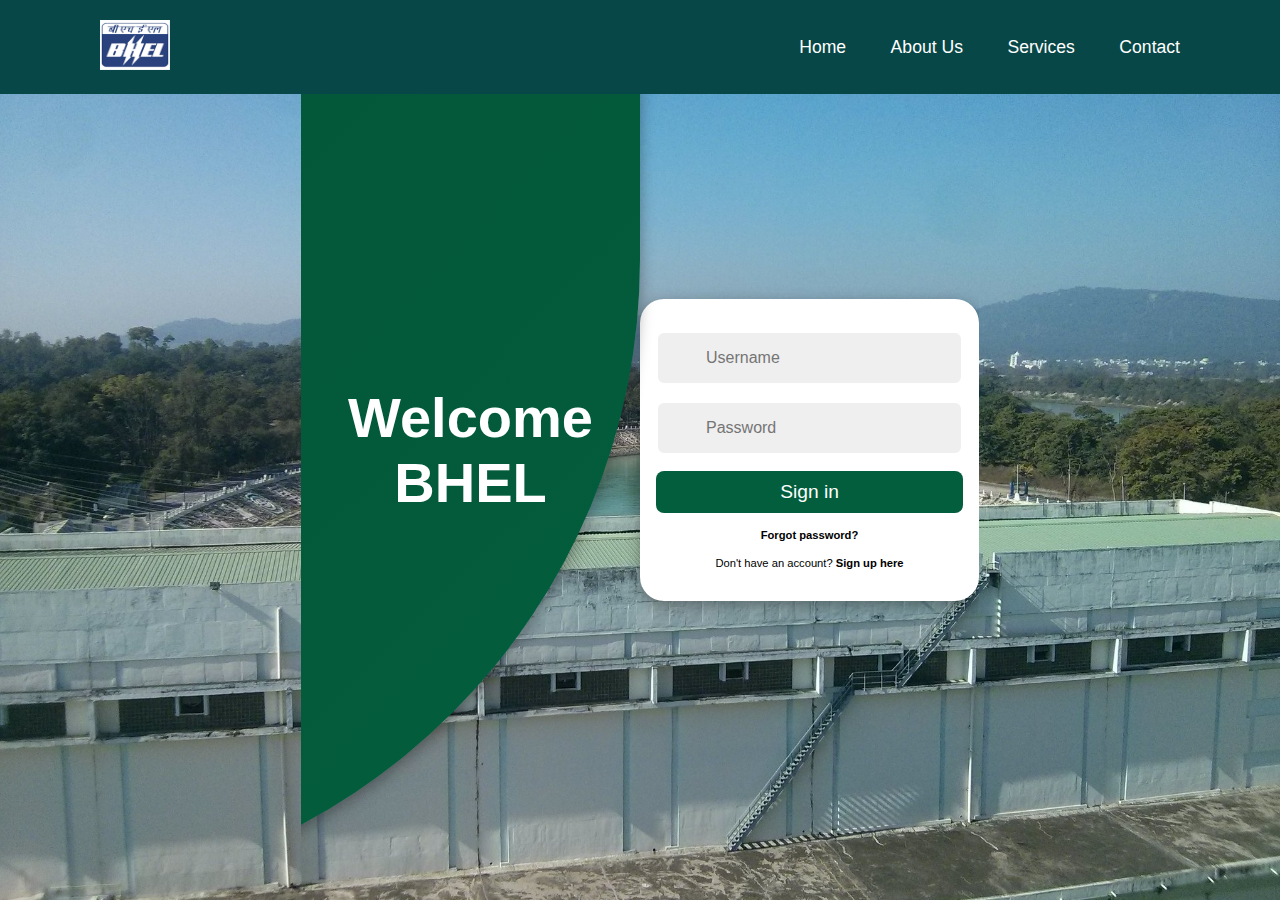
<file: index.html>
<!DOCTYPE html>
<html lang="en">
<head>
    <meta charset="UTF-8">
    <meta name="viewport" content="width=device-width, initial-scale=1.0">
    <title>Home page</title>
    <link rel="stylesheet" href="style.css">
</head>
<body>
	<div class="container">
		<header>
			<a class="navbar-brand" href="#">
				<img src="logo.png" alt="Logo" style="width:70px;" height="50px" class="rounded-pill">
			  </a>
			<nav class="navigation">
				<a href="index.html">Home</a>
				<a href="about.html">About Us</a>
				<a href="services.html">Services</a>
				<a href="contactus.html">Contact</a>
				</nav>
		</header>
	</div>

    <div id="container" class="container">
		<div class="row">

			<div class="col align-items-center flex-col sign-up">
				<div class="form-wrapper align-items-center">
				    <form action="register.php" method="post">
						<div class="form sign-up">
							<div class="input-group">
								<i class='bx bxs-user'></i>
								<input type="text" name="username" placeholder="Username">
							</div>
							<div class="input-group">
								<i class='bx bx-mail-send'></i>
								<input type="email" name="email" placeholder="Email">
							</div>
							<div class="input-group">
								<i class='bx bxs-lock-alt'></i>
								<input type="password" name="password" placeholder="Password">
							</div>
							<button type="submit" >
								Sign up
							</button>
							<p>
								<span>
									Already have an account?
								</span>
								<b onclick="toggle()" class="pointer">
									Sign in here
								</b>
							</p>
						</div>
					</div>
				</form>
			</div>

			<div class="col align-items-center flex-col sign-in">

				<div class="form-wrapper align-items-center">
				<form method="post" action="sign_in.php">
					<div class="form sign-in">
						<div class="input-group">
							<i class='bx bxs-user'></i>
							<input type="text" name="username" placeholder="Username">
						</div>
						<div class="input-group">
							<i class='bx bxs-lock-alt'></i>
							<input type="password" name="password" placeholder="Password">
						</div>
						<button>
							Sign in
						</button>
						<p>
							<b>
								Forgot password?
							</b>
						</p>
						<p>
							<span>
								Don't have an account?
							</span>
							<b onclick="toggle()" class="pointer">
								Sign up here
							</b>
						</p>
					</div>
				</form>
				</div>
				<div class="form-wrapper">

				</div>
			</div>
		</div>

		<div class="row content-row">
			<div class="col align-items-center flex-col">
				<div class="text sign-in">
					<h2>
						Welcome BHEL
					</h2>

				</div>
				<div class="img sign-in">

				</div>
			</div>
			<div class="col align-items-center flex-col">
				<div class="img sign-up">

				</div>
				<div class="text sign-up">
					<h2>
						Join with us
					</h2>

				</div>
			</div>
		</div>
	</div>

    <script src="index.js"></script>
</body>
</html>
</file>
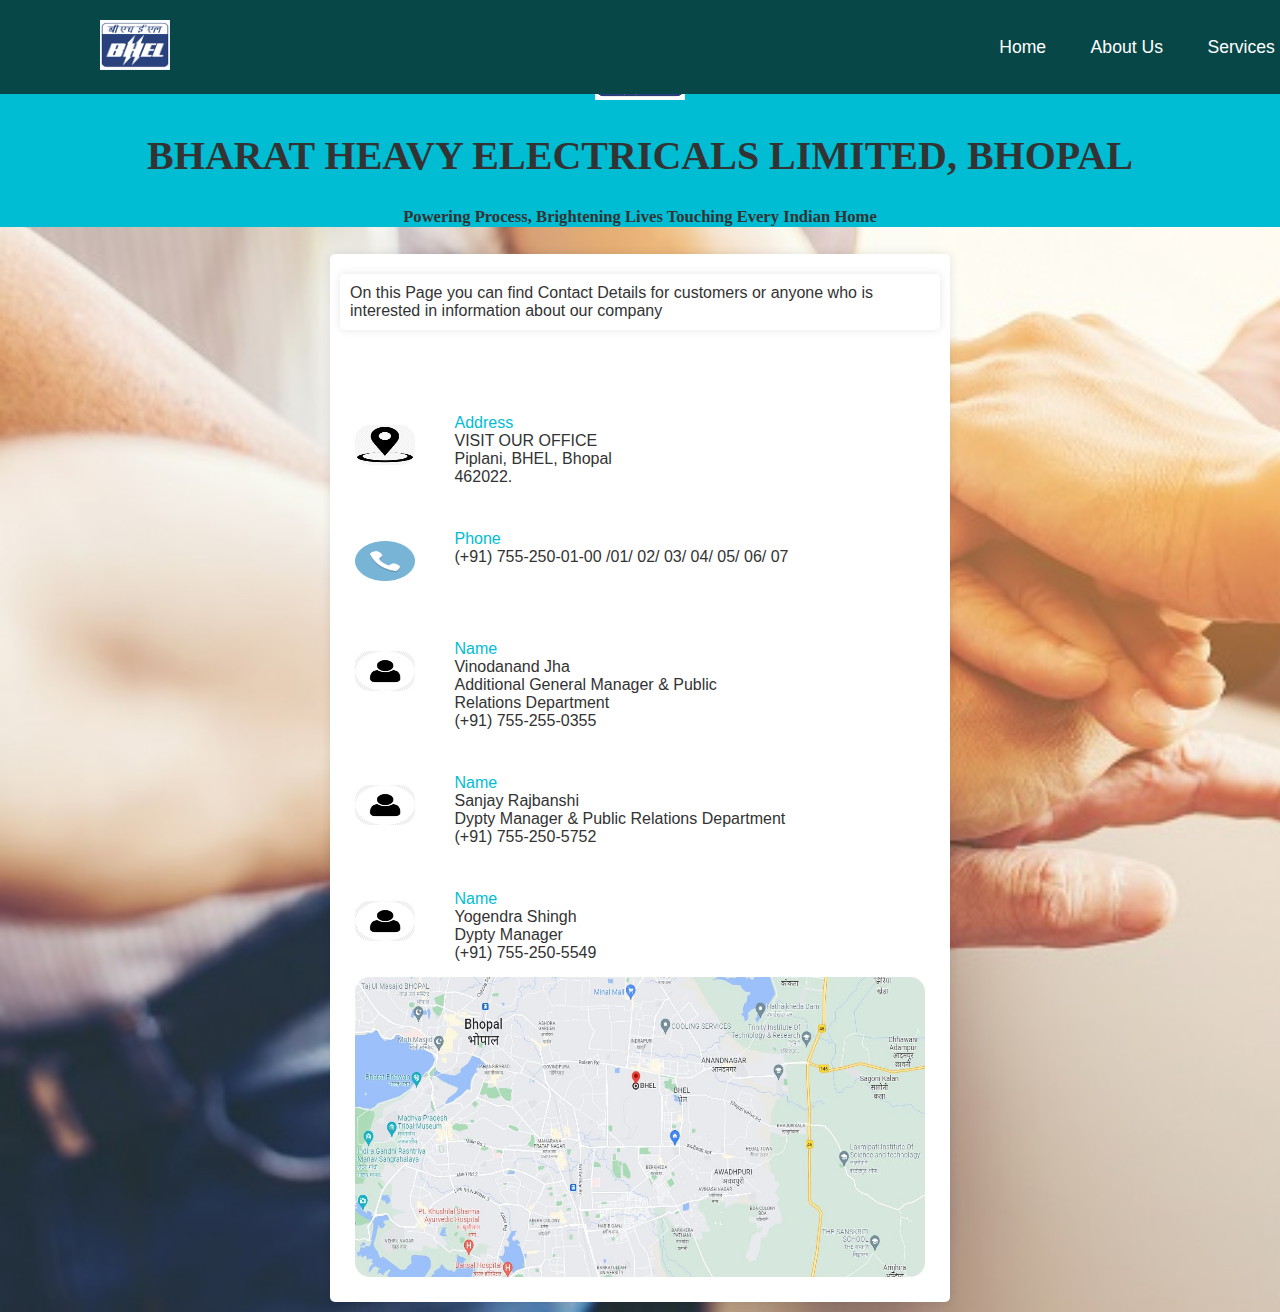
<file: contactus.html>
<!DOCTYPE html>
<html lang="en">
<head>
    <meta charset="UTF-8">
    <meta name="viewport" content="width=device-width, initial-scale=1.0">
    <title>Contact Us</title>
    <style>
        header {
            position: fixed;
            top: 0;
            left: 0;
            width: 100%;
            padding: 20px 100px;
            background: rgb(8, 71, 71);
            display: flex;
            justify-content: space-between;
            align-items: center;
            z-index: 99;
        }

        .navigation a {
            position: relative;
            font-size: 1.1em;
            color: #fff;
            text-decoration: none;
            font-weight: 500;
            margin-left: 40px;
        }

        .navigation a::after {
            content: '';
            position: absolute;
            left: 0;
            bottom: -6px;
            width: 100%;
            height: 3px;
            background:#fff;
            border-radius: 5px;
            transform-origin:right ;
            transform: scaleX(0);
            transition: transform .5s;
        }

        .navigation a:hover:after  {
            transform-origin: left;
            transform: scaleX(1);
        }
        .header {
            margin: 0;
            padding: 0;
            text-align: center;
            background-color: #01bdd4;
            font-size: 20px;
            font-family: 'Times New Roman', Times, serif;
        }
        .header .img {
            border-radius: 6px;
        }

        body {
            font-family: Arial, sans-serif;
            margin: 0;
            padding: 0;
            background-image: url(hand.jpg);
            background-repeat: no-repeat;
            background-size: cover;
            color: #333;
        }

        .container {
            max-width: 600px;
            margin: 10px auto;
            padding: 10px;
            background-color: #fff;
            border-radius: 5px;
            box-shadow: 0 0 10px rgba(0,0,0,0.1);
        }
        .content {
            display: flex;
            margin-top: 40px;
        }

        .icon {
            background-color: white;
            border-radius: 30px;
            padding: 15px;
            vertical-align: top;
        }

        .contact-info {
            display: inline-block;
            padding: 4px 20px 0px 20px;
        }

        .address-line {
            margin-top: 40px;
        }

        .col-1 {
            width: 530px;
        }

        .col-2 {
            flex: 1 1 auto;
            background-color: white;
        }

        .form-container {
            color: #000;
            padding: 30px;
        }

        .contact-info-title {
            color: #01bdd4;
        }

        .form-row {
            padding-bottom: 30px;
        }

        .form-field {
            width: 100%;
            border: none;
            border-bottom: 1px solid #000;
        }

    </style>
</head>
<body>
    <div class="container">
		<header>
			<a class="navbar-brand" href="#">
				<img src="logo.png" alt="Logo" style="width:70px;" height="50px" class="rounded-pill">
			  </a>
			<nav class="navigation">
				<a href="index.html">Home</a>
				<a href="about.html">About Us</a>
				<a href="services.html">Services</a>
				<a href="contactus.html">Contact</a>
				</nav>
		</header>
	</div>
    <div class="header">
        <img src="logo.png" class="small-profile.jpeg" height="60px" width="90px" alt="BHEL,BHOPAL">
        <h1>BHARAT HEAVY ELECTRICALS LIMITED, BHOPAL<h1>
        <h5>Powering Process, Brightening Lives Touching Every Indian Home <h5>
      </div>
    <div class="container">

           <div class="container">
               <div class="text-center">
                   <div>
                       On this Page you can find Contact Details for customers or anyone who is interested in information about our company</div>
                   </div>
               </div>
               <div class="content">
                   <div class="col-1">
                       <div class="address-line">
                           <img alt="location" src="address logo.png" height="40px" width="60px" class="icon">
                           <div class="contact-info">
                               <div class="contact-info-title">Address</div>
                               <div>VISIT OUR OFFICE</div>
                               <div>Piplani, BHEL, Bhopal</div>
                               <div> 462022.</div>
                           </div>
                       </div>
                       <div class="address-line">
                           <img alt="location" src="phone logo.png" height="40px" width="60px" class="icon">
                           <div class="contact-info">
                               <div class="contact-info-title">Phone</div>
                               <div>(+91) 755-250-01-00 /01/ 02/ 03/ 04/ 05/ 06/ 07 </div>
                           </div>
                       </div>
                       <div class="address-line">
                           <img alt="location" src="name.png" height="40px" width="60px" class="icon">
                           <div class="contact-info">
                               <div class="contact-info-title">Name</div>
                               <div>Vinodanand Jha</div>
                               <div>Additional General Manager & Public <br> Relations Department</div>
                               <div>(+91) 755-255-0355</div>
                           </div>
                       </div>
                       <div class="address-line">
                           <img alt="location" src="name.png" height="40px" width="60px" class="icon">
                           <div class="contact-info">
                               <div class="contact-info-title">Name</div>
                               <div>Sanjay Rajbanshi</div>
                               <div>Dypty Manager & Public Relations Department</div>
                               <div>(+91) 755-250-5752</div>
                           </div>
                       </div>
                       <div class="address-line">
                           <img alt="location" src="name.png" height="40px" width="60px" class="icon">
                           <div class="contact-info">
                               <div class="contact-info-title">Name</div>
                               <div>Yogendra Shingh</div>
                               <div>Dypty Manager</div>
                               <div>(+91) 755-250-5549</div>
                           </div>
                       </div>
                       <div>
                           <img alt="location" src="bhel_bhopal_location.jpg" height="300px" width="570px" class="icon">
                       </div>
                       </div>
                   </div>
               </div>
           </div>

    </div>
</body>
</html>
</file>
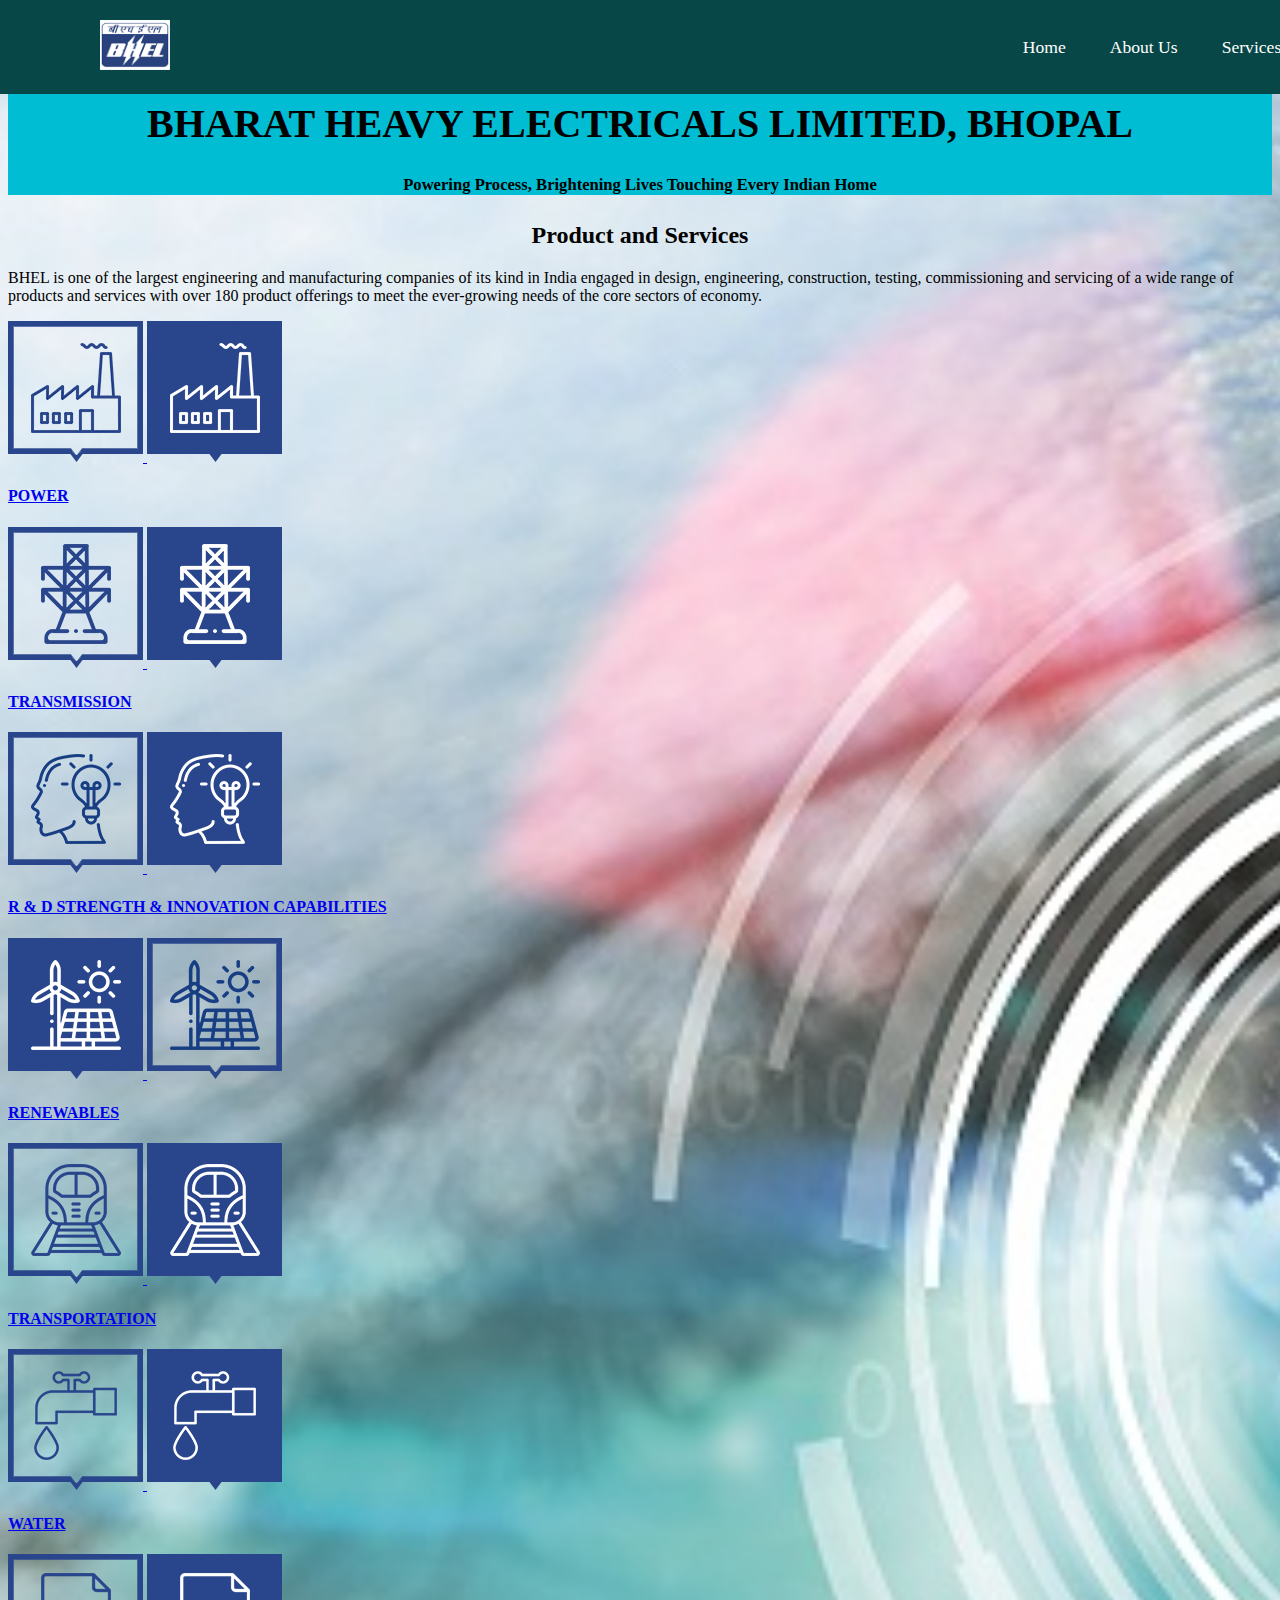
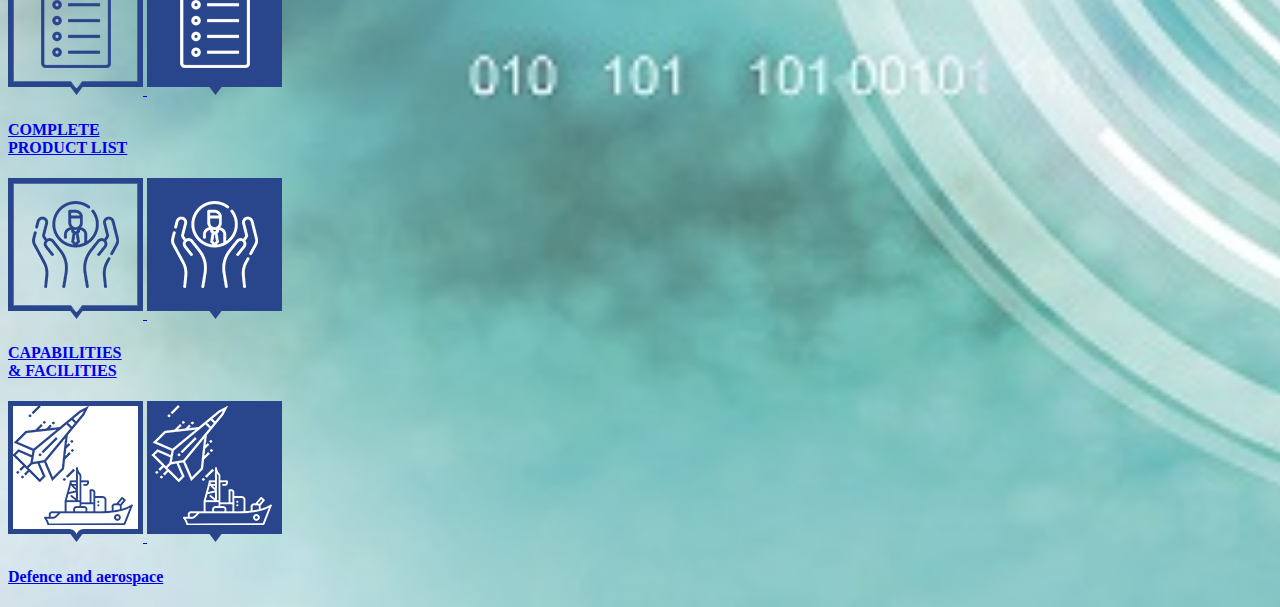
<file: services.html>
<!DOCTYPE html>
<html lang="en">
<head>
    <meta charset="UTF-8">
    <meta name="viewport" content="width=device-width, initial-scale=1.0">
    <link href="https://cdn.jsdelivr.net/npm/bootstrap@5.0.2/dist/css/bootstrap.min.css" rel="stylesheet"
    integrity="sha384-EVSTQN3/azprG1Anm3QDgpJLIm9Nao0Yz1ztcQTwFspd3yD65VohhpuuCOmLASjC" crossorigin="anonymous">
    <title>services</title>
    <style>
        header {
            position: fixed;
            top: 0;
            left: 0;
            width: 100%;
            padding: 20px 100px;
            background: rgb(8, 71, 71);
            display: flex;
            justify-content: space-between;
            align-items: center;
            z-index: 99;
        }

        .navigation a {
            position: relative;
            font-size: 1.1em;
            color: #fff;
            text-decoration: none;
            font-weight: 500;
            margin-left: 40px;
        }

        .navigation a::after {
            content: '';
            position: absolute;
            left: 0;
            bottom: -6px;
            width: 100%;
            height: 3px;
            background:#fff;
            border-radius: 5px;
            transform-origin:right ;
            transform: scaleX(0);
            transition: transform .5s;
        }

        .navigation a:hover:after  {
            transform-origin: left;
            transform: scaleX(1);
        }

        .header {
            margin: 0;
            padding: 0;
            text-align: center;
            background-color: #01bdd4;
            font-size: 20px;
            font-family: 'Times New Roman', Times, serif;
        }
        .header .img {
            border-radius: 6px;
        }

        body {
            background-image: url(vision.jpg);
            background-repeat: no-repeat;
            background-size: cover;
        }

    </style>
</head>
<body>
    <div class="container">
		<header>
			<a class="navbar-brand" href="#">
				<img src="logo.png" alt="Logo" style="width:70px;" height="50px" class="rounded-pill">
			  </a>
			<nav class="navigation">
				<a href="index.html">Home</a>
				<a href="about.html">About Us</a>
				<a href="services.html">Services</a>
				<a href="contactus.html">Contact</a>
				</nav>
		</header>
	</div>
    <div class="header">
        <img src="logo.png" class="small-profile.jpeg" height="60px" width="90px" alt="BHEL,BHOPAL">
        <h1>BHARAT HEAVY ELECTRICALS LIMITED, BHOPAL<h1>
        <h5>Powering Process, Brightening Lives Touching Every Indian Home <h5>
      </div>
    <div class="field field--name-body field--type-text-with-summary field--label-hidden field-item">
        <h2 align="center">Product and Services</h2>
        <p>BHEL is one of the largest engineering and manufacturing companies of its kind in India engaged in design, engineering, construction,
             testing, commissioning and servicing of a wide range of products and services with over 180 product offerings to meet
              the ever-growing needs of the core sectors of economy.</p>
        <section id="services">
            <div class="section-header">
                <div class="row">
                    <div class="col-lg-3 spr">
                        <div class="box boxfirst wow fadeInLeft">
                            <div class="icon home-first">
                            <a href="Power.pdf" class="local">
                                <img src="home-first.png" title="Power" alt="Image of Power" class="home-first">
                                <img src="home-first-blue.png" title="Power" alt="Image of Power" class="home-first-blue">
                            </a>
                            </div>
                            <h4 class="title"><a href="Power.pdf" class="local">POWER</a></h4>
                        </div>
                    </div>
                    <div class="col-lg-3 spr">
                        <div class="box  boxsecond wow fadeInRight">
                            <div class="icon">
                            <a href="Transmission.pdf" class="local">
                            <img src="home-second.png" title="transmission" alt="Image of transmission" class="home-second">
                            <img src="home-second-blue.png" title="transmission" alt="Image of transmission" class="home-second-blue">
                            </a></div>
                            <h4 class="title"><a href="Transmission.pdf" class="local">TRANSMISSION</a></h4>
                        </div>
                    </div>
                    <div class="col-lg-3 spr">
                        <div class="box  boxthird wow fadeInLeft" data-wow-delay="0.2s">
                            <div class="icon">
                            <a href="R&D.pdf" class="local">
                            <img src="home-third.png" title="R &amp; D STRENGTH &amp; INNOVATION CAPABILITIES" alt="Image
                            of R &amp; D STRENGTH &amp; INNOVATION CAPABILITIES" class="home-third">
                            <img src="home-third-blue.png" title="R &amp; D STRENGTH &amp; INNOVATION CAPABILITIES" alt="Image
                            of R &amp; D STRENGTH &amp; INNOVATION CAPABILITIES" class="home-third-blue">
                            </a></div>
                            <h4 class="title"><a href="R&D.pdf" class="local">R &amp; D STRENGTH &amp; INNOVATION CAPABILITIES</a></h4>
                        </div>
                    </div>
                    <div class="col-lg-3 spr">
                        <div class="box boxfour wow fadeInRight" data-wow-delay="0.2s">
                            <div class="icon">
                            <a href="renewables.pdf" class="local">
                                <img src="home-four-blue.png" title="renewables" alt="Image of renewables" class="home-four-blue">
                                <img src="home-four.png" title="renewables" alt="Image of renewables" class="home-four">
                            </a></div>
                            <h4 class="title"><a href="renewables.pdf" class="local">RENEWABLES</a></h4>
                        </div>
                    </div>
                    <div class="col-lg-3 spr">
                        <div class="box boxfive wow fadeInLeft">
                            <div class="icon">
                            <a href="Railway  Revised.pdf" class="local">
                            <img src="home-five.png" title="transportation" alt="Image of transportation" class="home-five">
                            <img src="home-five-blue.png" title="transportation" alt="Image of transportation" class="home-five-blue">
                            </a></div>
                            <h4 class="title"><a href="Railway  Revised.pdf" class="local">TRANSPORTATION</a></h4>
                        </div>
                    </div>
                    <div class="col-lg-3 spr">
                        <div class="box boxsix wow fadeInRight">
                            <div class="icon">
                            <a href="Water.pdf" class="local">
                            <img src="home-six.png" title="water" alt="Image of water" class="home-six">
                            <img src="home-six-blue.png" title="water" alt="Image of water" class="home-six-blue">
                            </a></div>
                            <h4 class="title"><a href="Water.pdf" class="local">WATER</a></h4>
                        </div>
                    </div>
                    <div class="col-lg-3 spr">
                        <div class="box boxseven wow fadeInLeft" data-wow-delay="0.2s">
                            <div class="icon">
                            <a href="product profile.pdf" class="local">
                            <img src="home-seven.png" title="complete product list" alt="Image of product list" class="home-seven">
                            <img src="home-seven-blue.png" title="complete product list" alt="Image of product list"
                            class="home-seven-blue">
                            </a></div>
                            <h4 class="title"><a href="product profile.pdf" class="local">COMPLETE <br> PRODUCT LIST</a></h4>
                        </div>
                    </div>
                    <div class="col-lg-3 spr">
                        <div class="box boxeight wow fadeInRight" data-wow-delay="0.2s">
                            <div class="icon">
                            <a href="CAPABILITIES_and_FACILITIES.pdf" class="local">
                            <img src="home-eight.png" title="facilities" alt="Image of facilities" class="home-eight">
                            <img src="home-eight-blue.png" title="facilities" alt="Image of facilities" class="home-eight-blue">
                            </a></div>
                            <h4 class="title"><a href="CAPABILITIES_and_FACILITIES.pdf" class="local"> CAPABILITIES <br> &amp; FACILITIES</a></h4>
                        </div>
                    </div>

                    <div class="col-lg-3 spr">
                        <div class="box boxnine wow fadeInRight" data-wow-delay="0.2s">
                            <a href="defence.pdf" class="local">
                                <img src="defence-aerospace-icon-white_v2.png" title="Defence and aerospace" alt="Image of Defence and
                                aerospace" class="home-nine">
                                <img src="defence-and-aerospace-icon-blue.png" title="Defence and aerospace" alt="Image of Defence and
                                aerospace" class="home-nine-blue">
                                <div class="icon">
                            </a></div>
                            <h4 class="title"><a href="defence.pdf" class="local"> Defence and aerospace </a></h4>
                        </div>
                    </div>
                </div>

            </div>
        </section></div>
        <script src="https://cdn.jsdelivr.net/npm/bootstrap@5.0.2/dist/js/bootstrap.bundle.min.js" integrity="sha384-MrcW6ZMFYlzcLA8Nl
        +NtUVF0sA7MsXsP1UyJoMp4YLEuNSfAP+JcXn/tWtIaxVXM" crossorigin="anonymous"></script>
    </body>
</html>
</file>
<file: style.css>
:root {
    --primary-color: #035e3d;
    --secondary-color: #03452d;
    --black: #000000;
    --white: #ffffff;
    --gray: #efefef;
    --gray-2: #757575;

    --facebook-color: #4267B2;
    --google-color: #DB4437;
    --twitter-color: #1DA1F2;
    --insta-color: #E1306C;
}

@import url('https://fonts.googleapis.com/css2?family=Poppins:wght@200;300;400;500;600&display=swap');

* {
    font-family: 'Poppins', sans-serif;
    margin: 0;
    padding: 0;
    box-sizing: border-box;
}

body {
    display: flex;
    justify-content: center;
    align-items: center;
    min-height: 100vh;
    background :url('img4.jpg') no-repeat;
    background-size: cover;
    background-position: center;
}

.element.style {
    width: 70px;
    border-radius: 6px;
}

header {
    position: fixed;
    top: 0;
    left: 0;
    width: 100%;
    padding: 20px 100px;
    background: rgb(8, 71, 71);
    display: flex;
    justify-content: space-between;
    align-items: center;
    z-index: 99;
}

.navigation a {
    position: relative;
    font-size: 1.1em;
    color: #fff;
    text-decoration: none;
    font-weight: 500;
    margin-left: 40px;
}

.navigation a::after {
    content: '';
    position: absolute;
    left: 0;
    bottom: -6px;
    width: 100%;
    height: 3px;
    background:#fff;
    border-radius: 5px;
    transform-origin:right ;
    transform: scaleX(0);
    transition: transform .5s;
}

.navigation a:hover:after  {
    transform-origin: left;
    transform: scaleX(1);
}

html,
body {
    height: 100vh;
    overflow: hidden;
}

.container {
    position: relative;
    min-height: 100vh;
    overflow: hidden;
}

.row {
    display: flex;
    flex-wrap: wrap;
    height: 100vh;
}

.col {
    width: 50%;
}

.align-items-center {
    display: flex;
    align-items: center;
    justify-content: center;
    text-align: center;
}

.form-wrapper {
    width: 100%;
    max-width: 28rem;
}

.form {
    padding: 1rem;
    background-color: var(--white);
    border-radius: 1.5rem;
    width: 100%;
    box-shadow: rgba(0, 0, 0, 0.35) 0px 5px 15px;
    transform: scale(0);
    transition: .5s ease-in-out;
    transition-delay: 1s;
}

.input-group {
    position: relative;
    width: 100%;
    margin: 1rem 0;
}

.input-group i {
    position: absolute;
    top: 50%;
    left: 1rem;
    transform: translateY(-50%);
    font-size: 1.4rem;
    color: var(--gray-2);
}

.input-group input {
    width: 100%;
    padding: 1rem 3rem;
    font-size: 1rem;
    background-color: var(--gray);
    border-radius: .5rem;
    border: 0.125rem solid var(--white);
    outline: none;
}

.input-group input:focus {
    border: 0.125rem solid var(--primary-color);
}

.form button {
    cursor: pointer;
    width: 100%;
    padding: .6rem 0;
    border-radius: .5rem;
    border: none;
    background-color: var(--primary-color);
    color: var(--white);
    font-size: 1.2rem;
    outline: none;
}

.form p {
    margin: 1rem 0;
    font-size: .7rem;
}

.flex-col {
    flex-direction: column;
}

.social-list {
    margin: 2rem 0;
    padding: 1rem;
    border-radius: 1.5rem;
    width: 100%;
    box-shadow: rgba(0, 0, 0, 0.35) 0px 5px 15px;
    transform: scale(0);
    transition: .5s ease-in-out;
    transition-delay: 1.2s;
}

.social-list>div {
    color: var(--white);
    margin: 0 .5rem;
    padding: .7rem;
    cursor: pointer;
    border-radius: .5rem;
    cursor: pointer;
    transform: scale(0);
    transition: .5s ease-in-out;
}

.social-list>div:nth-child(1) {
    transition-delay: 1.4s;
}

.social-list>div:nth-child(2) {
    transition-delay: 1.6s;
}

.social-list>div:nth-child(3) {
    transition-delay: 1.8s;
}

.social-list>div:nth-child(4) {
    transition-delay: 2s;
}

.social-list>div>i {
    font-size: 1.5rem;
    transition: .4s ease-in-out;
}

.social-list>div:hover i {
    transform: scale(1.5);
}

.facebook-bg {
    background-color: var(--facebook-color);
}

.google-bg {
    background-color: var(--google-color);
}

.twitter-bg {
    background-color: var(--twitter-color);
}

.insta-bg {
    background-color: var(--insta-color);
}

.pointer {
    cursor: pointer;
}

.container.sign-in .form.sign-in,
.container.sign-in .social-list.sign-in,
.container.sign-in .social-list.sign-in>div,
.container.sign-up .form.sign-up,
.container.sign-up .social-list.sign-up,
.container.sign-up .social-list.sign-up>div {
    transform: scale(1);
}

.content-row {
    position: absolute;
    top: 0;
    left: 0;
    pointer-events: none;
    z-index: 6;
    width: 100%;
}

.text {
    margin: 4rem;
    color: var(--white);
}

.text h2 {
    font-size: 3.5rem;
    font-weight: 800;
    margin: 2rem 0;
    transition: 1s ease-in-out;
}

.text p {
    font-weight: 600;
    transition: 1s ease-in-out;
    transition-delay: .2s;
}

.img img {
    width: 30vw;
    transition: 1s ease-in-out;
    transition-delay: .4s;
}

.text.sign-in h2,
.text.sign-in p,
.img.sign-in img {
    transform: translateX(-250%);
}

.text.sign-up h2,
.text.sign-up p,
.img.sign-up img {
    transform: translateX(250%);
}

.container.sign-in .text.sign-in h2,
.container.sign-in .text.sign-in p,
.container.sign-in .img.sign-in img,
.container.sign-up .text.sign-up h2,
.container.sign-up .text.sign-up p,
.container.sign-up .img.sign-up img {
    transform: translateX(0);
}

/* BACKGROUND */

.container::before {
    content: "";
    position: absolute;
    top: 0;
    right: 0;
    height: 100vh;
    width: 300vw;
    transform: translate(35%, 0);
    background-image: linear-gradient(-45deg, var(--primary-color) 0%, var(--secondary-color) 100%);
    transition: 1s ease-in-out;
    z-index: 6;
    box-shadow: rgba(0, 0, 0, 0.35) 0px 5px 15px;
    border-bottom-right-radius: max(50vw, 50vh);
    border-top-left-radius: max(50vw, 50vh);
}

.container.sign-in::before {
    transform: translate(0, 0);
    right: 50%;
}

.container.sign-up::before {
    transform: translate(100%, 0);
    right: 50%;
}

/* RESPONSIVE */

@media only screen and (max-width: 425px) {

    .container::before,
    .container.sign-in::before,
    .container.sign-up::before {
        height: 100vh;
        border-bottom-right-radius: 0;
        border-top-left-radius: 0;
        z-index: 0;
        transform: none;
        right: 0;
    }

    /* .container.sign-in .col.sign-up {
        transform: translateY(100%);
    } */

    .container.sign-in .col.sign-in,
    .container.sign-up .col.sign-up {
        transform: translateY(0);
    }

    .content-row {
        align-items: flex-start !important;
    }

    .content-row .col {
        transform: translateY(0);
        background-color: unset;
    }

    .col {
        width: 100%;
        position: absolute;
        padding: 2rem;
        background-color: var(--white);
        border-top-left-radius: 2rem;
        border-top-right-radius: 2rem;
        transform: translateY(100%);
        transition: 1s ease-in-out;
    }

    .row {
        align-items: flex-end;
        justify-content: flex-end;
    }

    .form,
    .social-list {
        box-shadow: none;
        margin: 0;
        padding: 0;
    }

    .text {
        margin: 0;
    }

    .text p {
        display: none;
    }

    .text h2 {
        margin: .5rem;
        font-size: 2rem;
    }
}
</file>
